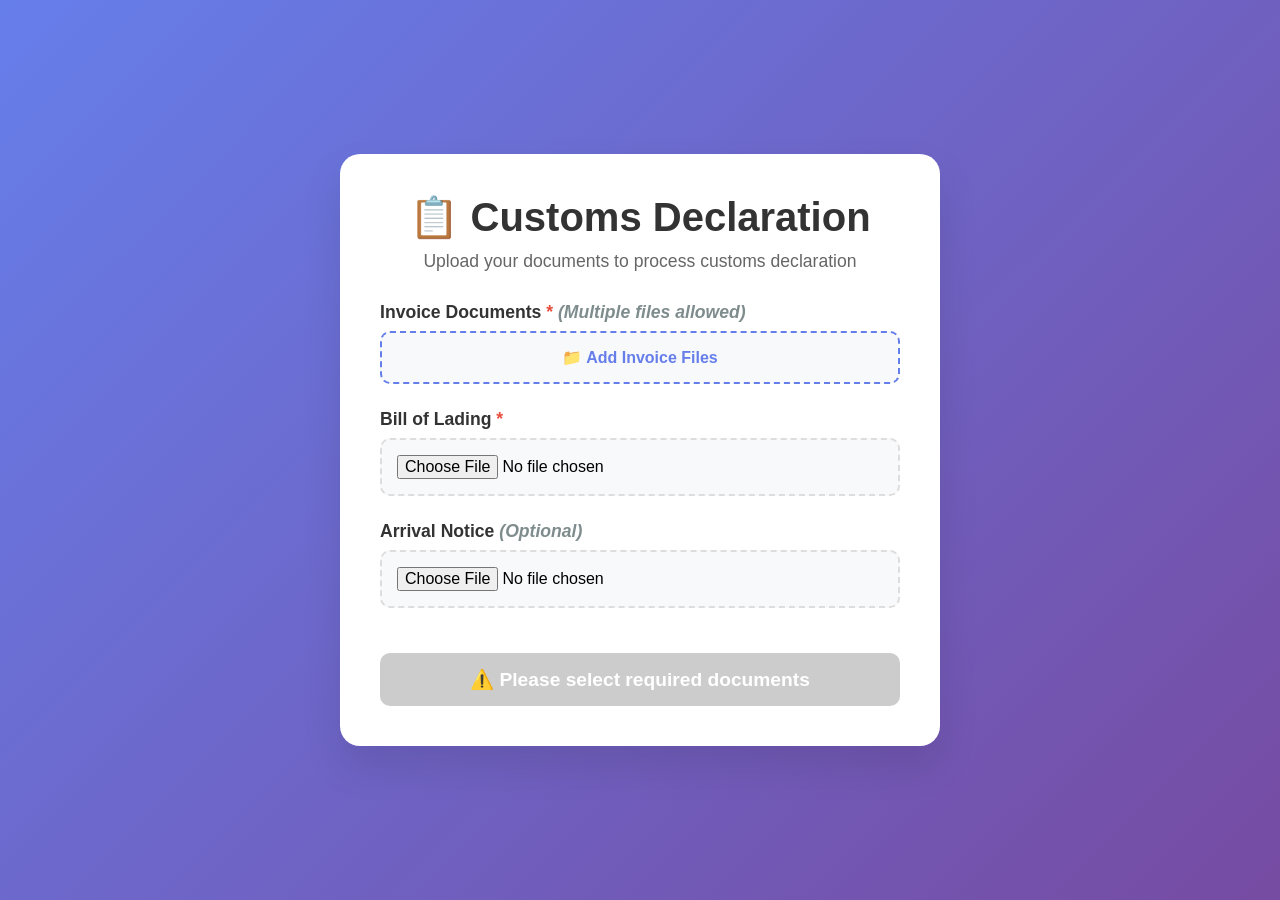
<file: index.html>
<!DOCTYPE html>
<html lang="en">
<head>
    <meta charset="UTF-8">
    <meta name="viewport" content="width=device-width, initial-scale=1.0">
    <title>Customs Declaration Upload</title>
    <style>
        * {
            margin: 0;
            padding: 0;
            box-sizing: border-box;
        }

        body {
            font-family: 'Segoe UI', Tahoma, Geneva, Verdana, sans-serif;
            background: linear-gradient(135deg, #667eea 0%, #764ba2 100%);
            min-height: 100vh;
            display: flex;
            align-items: center;
            justify-content: center;
            padding: 20px;
        }

        .container {
            background: white;
            border-radius: 20px;
            box-shadow: 0 20px 40px rgba(0, 0, 0, 0.1);
            padding: 40px;
            max-width: 600px;
            width: 100%;
        }

        .header {
            text-align: center;
            margin-bottom: 30px;
        }

        .header h1 {
            color: #333;
            font-size: 2.5rem;
            margin-bottom: 10px;
        }

        .header p {
            color: #666;
            font-size: 1.1rem;
        }

        .form-group {
            margin-bottom: 25px;
        }

        .form-group label {
            display: block;
            margin-bottom: 8px;
            color: #333;
            font-weight: 600;
            font-size: 1.1rem;
        }

        .file-input-wrapper {
            position: relative;
            display: inline-block;
            width: 100%;
        }

        .file-input {
            width: 100%;
            padding: 15px;
            border: 2px dashed #ddd;
            border-radius: 10px;
            background: #f8f9fa;
            cursor: pointer;
            transition: all 0.3s ease;
            font-size: 1rem;
        }

        .file-input:hover {
            border-color: #667eea;
            background: #f0f2ff;
        }

        .file-input:focus {
            outline: none;
            border-color: #667eea;
            box-shadow: 0 0 0 3px rgba(102, 126, 234, 0.1);
        }

        .required {
            color: #e74c3c;
            font-weight: bold;
        }

        .optional {
            color: #7f8c8d;
            font-style: italic;
        }

        .submit-btn {
            width: 100%;
            padding: 15px;
            background: linear-gradient(135deg, #667eea 0%, #764ba2 100%);
            color: white;
            border: none;
            border-radius: 10px;
            font-size: 1.2rem;
            font-weight: 600;
            cursor: pointer;
            transition: all 0.3s ease;
            margin-top: 20px;
        }

        .submit-btn:hover {
            transform: translateY(-2px);
            box-shadow: 0 10px 20px rgba(102, 126, 234, 0.3);
        }

        .submit-btn:disabled {
            background: #ccc;
            cursor: not-allowed;
            transform: none;
            box-shadow: none;
        }

        .status {
            margin-top: 20px;
            padding: 15px;
            border-radius: 10px;
            display: none;
        }

        .status.success {
            background: #d4edda;
            color: #155724;
            border: 1px solid #c3e6cb;
        }

        .status.error {
            background: #f8d7da;
            color: #721c24;
            border: 1px solid #f5c6cb;
        }

        .file-info {
            margin-top: 10px;
            padding: 10px;
            background: #e8f5e8;
            border-radius: 5px;
            font-size: 0.9rem;
            color: #2d5a2d;
            display: none;
        }

        .progress-bar {
            width: 100%;
            height: 6px;
            background: #f0f0f0;
            border-radius: 3px;
            overflow: hidden;
            margin-top: 10px;
            display: none;
        }

        .progress-fill {
            height: 100%;
            background: linear-gradient(90deg, #667eea, #764ba2);
            width: 0%;
            transition: width 0.3s ease;
        }

        .add-file-btn {
            width: 100%;
            padding: 15px;
            border: 2px dashed #667eea;
            border-radius: 10px;
            background: #f8f9fa;
            color: #667eea;
            cursor: pointer;
            transition: all 0.3s ease;
            font-size: 1rem;
            font-weight: 600;
        }

        .add-file-btn:hover {
            background: #f0f2ff;
            border-color: #5a6fd8;
        }

        .file-list {
            margin-top: 10px;
            max-height: 200px;
            overflow-y: auto;
            border: 1px solid #e0e0e0;
            border-radius: 8px;
            padding: 10px;
            background: #f9f9f9;
            display: none;
        }

        .file-item {
            display: flex;
            justify-content: space-between;
            align-items: center;
            padding: 8px 12px;
            margin: 5px 0;
            background: white;
            border-radius: 6px;
            border: 1px solid #e0e0e0;
        }

        .file-item-info {
            flex: 1;
        }

        .file-item-name {
            font-weight: 600;
            color: #333;
            margin-bottom: 2px;
        }

        .file-item-size {
            font-size: 0.9rem;
            color: #666;
        }

        .file-item-remove {
            background: #e74c3c;
            color: white;
            border: none;
            border-radius: 4px;
            padding: 4px 8px;
            cursor: pointer;
            font-size: 0.8rem;
        }

        .file-item-remove:hover {
            background: #c0392b;
        }
    </style>
</head>
<body>
    <div class="container">
        <div class="header">
            <h1>📋 Customs Declaration</h1>
            <p>Upload your documents to process customs declaration</p>
        </div>

        <form id="uploadForm">
            <div class="form-group">
                <label for="invoice">Invoice Documents <span class="required">*</span> <span class="optional">(Multiple files allowed)</span></label>
                <div class="file-input-wrapper">
                    <input type="file" id="invoice" name="invoice" class="file-input" accept=".pdf,.jpg,.jpeg,.png,.tiff,.tif" multiple style="display: none;">
                    <button type="button" id="addInvoiceBtn" class="add-file-btn">📁 Add Invoice Files</button>
                </div>
                <div class="file-list" id="invoiceList"></div>
                <div class="file-info" id="invoiceInfo"></div>
            </div>

            <div class="form-group">
                <label for="billOfLading">Bill of Lading <span class="required">*</span></label>
                <div class="file-input-wrapper">
                    <input type="file" id="billOfLading" name="billOfLading" class="file-input" accept=".pdf,.jpg,.jpeg,.png,.tiff,.tif" required>
                </div>
                <div class="file-info" id="billOfLadingInfo"></div>
            </div>

            <div class="form-group">
                <label for="arrivalNotice">Arrival Notice <span class="optional">(Optional)</span></label>
                <div class="file-input-wrapper">
                    <input type="file" id="arrivalNotice" name="arrivalNotice" class="file-input" accept=".pdf,.jpg,.jpeg,.png,.tiff,.tif">
                </div>
                <div class="file-info" id="arrivalNoticeInfo"></div>
            </div>

            <button type="submit" class="submit-btn" id="submitBtn">
                📤 Upload Documents
            </button>
        </form>

        <div class="progress-bar" id="progressBar">
            <div class="progress-fill" id="progressFill"></div>
        </div>

        <div class="status" id="status"></div>
    </div>

    <script>
        // Global variables for file management
        let selectedInvoiceFiles = [];
        const submitBtn = document.getElementById('submitBtn');
        const status = document.getElementById('status');
        const progressBar = document.getElementById('progressBar');
        const progressFill = document.getElementById('progressFill');
        const invoiceInput = document.getElementById('invoice');
        const addInvoiceBtn = document.getElementById('addInvoiceBtn');
        const invoiceList = document.getElementById('invoiceList');
        const invoiceInfo = document.getElementById('invoiceInfo');

        // Add invoice files button click handler
        addInvoiceBtn.addEventListener('click', function() {
            invoiceInput.click();
        });

        // Invoice file input change handler
        invoiceInput.addEventListener('change', function(e) {
            const newFiles = Array.from(e.target.files);
            
            // Add new files to the existing list (avoid duplicates)
            newFiles.forEach(file => {
                const isDuplicate = selectedInvoiceFiles.some(existingFile => 
                    existingFile.name === file.name && existingFile.size === file.size
                );
                
                if (!isDuplicate) {
                    selectedInvoiceFiles.push(file);
                }
            });
            
            updateInvoiceDisplay();
            validateForm();
            
            // Clear the input so the same files can be selected again if needed
            invoiceInput.value = '';
        });

        // Update invoice file display
        function updateInvoiceDisplay() {
            if (selectedInvoiceFiles.length === 0) {
                invoiceList.style.display = 'none';
                invoiceInfo.style.display = 'none';
                return;
            }

            // Show file list
            invoiceList.style.display = 'block';
            invoiceList.innerHTML = '';

            let totalSize = 0;
            selectedInvoiceFiles.forEach((file, index) => {
                const fileSize = (file.size / (1024 * 1024)).toFixed(2);
                totalSize += file.size;

                const fileItem = document.createElement('div');
                fileItem.className = 'file-item';
                fileItem.innerHTML = `
                    <div class="file-item-info">
                        <div class="file-item-name">${file.name}</div>
                        <div class="file-item-size">${fileSize} MB</div>
                    </div>
                    <button type="button" class="file-item-remove" onclick="removeInvoiceFile(${index})">✕</button>
                `;
                invoiceList.appendChild(fileItem);
            });

            // Update summary info
            const totalSizeMB = (totalSize / (1024 * 1024)).toFixed(2);
            invoiceInfo.innerHTML = `
                <strong>Total Files:</strong> ${selectedInvoiceFiles.length}<br>
                <strong>Total Size:</strong> ${totalSizeMB} MB
            `;
            invoiceInfo.style.display = 'block';
        }

        // Remove invoice file function
        function removeInvoiceFile(index) {
            selectedInvoiceFiles.splice(index, 1);
            updateInvoiceDisplay();
            validateForm();
        }

        // Other file inputs (BOL and arrival notice) - keep original behavior
        const otherFileInputs = document.querySelectorAll('.file-input:not(#invoice)');
        otherFileInputs.forEach(input => {
            input.addEventListener('change', function(e) {
                const file = e.target.files[0];
                const fileInfo = document.getElementById(e.target.id + 'Info');
                
                if (file) {
                    const fileSize = (file.size / (1024 * 1024)).toFixed(2);
                    fileInfo.innerHTML = `
                        <strong>Selected:</strong> ${file.name}<br>
                        <strong>Size:</strong> ${fileSize} MB<br>
                        <strong>Type:</strong> ${file.type || 'Unknown'}
                    `;
                    fileInfo.style.display = 'block';
                } else {
                    fileInfo.style.display = 'none';
                }
                
                validateForm();
            });
        });

        function validateForm() {
            const billOfLading = document.getElementById('billOfLading').files[0];
            
            if (selectedInvoiceFiles.length > 0 && billOfLading) {
                submitBtn.disabled = false;
                const fileCount = selectedInvoiceFiles.length;
                submitBtn.textContent = `📤 Upload ${fileCount} Invoice${fileCount > 1 ? 's' : ''} + BOL`;
            } else {
                submitBtn.disabled = true;
                submitBtn.textContent = '⚠️ Please select required documents';
            }
        }

        // Form submission
        document.getElementById('uploadForm').addEventListener('submit', async function(e) {
            e.preventDefault();
            
            const formData = new FormData();
            const billOfLading = document.getElementById('billOfLading').files[0];
            const arrivalNotice = document.getElementById('arrivalNotice').files[0];

            if (selectedInvoiceFiles.length === 0 || !billOfLading) {
                showStatus('Please select at least one invoice and bill of lading document.', 'error');
                return;
            }

            // Add multiple invoice files to FormData
            for (let i = 0; i < selectedInvoiceFiles.length; i++) {
                formData.append('invoices', selectedInvoiceFiles[i]);
            }
            
            formData.append('bill_of_lading', billOfLading);
            if (arrivalNotice) {
                formData.append('arrival_notice', arrivalNotice);
            }
            
            // Add form data
            formData.append('client_id', '1'); // Default client ID
            formData.append('description', 'Customs declaration upload');

            // Show progress
            submitBtn.disabled = true;
            submitBtn.textContent = '⏳ Uploading...';
            progressBar.style.display = 'block';
            status.style.display = 'none';

            try {
                // Show progress animation
                let progress = 0;
                const progressInterval = setInterval(() => {
                    progress += 5;
                    progressFill.style.width = Math.min(progress, 90) + '%';
                }, 100);

                console.log('Making API request to /api/upload-documents...');
                
                // Make actual API call
                const response = await fetch('/api/upload-documents', {
                    method: 'POST',
                    body: formData
                });

                clearInterval(progressInterval);
                progressFill.style.width = '100%';

                console.log('Response status:', response.status);
                console.log('Response ok:', response.ok);

                if (response.ok) {
                    const result = await response.json();
                    console.log('Success result:', result);
                    showStatus(`✅ ${result.message}\nOrder: ${result.order.order_number}\nDocuments: ${result.documents_uploaded.join(', ')}`, 'success');
                } else {
                    const error = await response.json();
                    console.log('Error result:', error);
                    showStatus(`❌ Upload failed: ${error.detail}`, 'error');
                }

            } catch (error) {
                console.error('Fetch error:', error);
                showStatus('Upload failed: ' + error.message, 'error');
            } finally {
                resetForm();
            }
        });



        function showStatus(message, type) {
            status.textContent = message;
            status.className = `status ${type}`;
            status.style.display = 'block';
        }

        function resetForm() {
            submitBtn.disabled = false;
            submitBtn.textContent = '📤 Upload Documents';
            progressBar.style.display = 'none';
            progressFill.style.width = '0%';
            
            // Clear invoice files
            selectedInvoiceFiles = [];
            updateInvoiceDisplay();
            
            // Clear other file inputs
            document.getElementById('billOfLading').value = '';
            document.getElementById('arrivalNotice').value = '';
            document.getElementById('billOfLadingInfo').style.display = 'none';
            document.getElementById('arrivalNoticeInfo').style.display = 'none';
        }

        // Initial validation
        validateForm();
    </script>
</body>
</html>
</file>
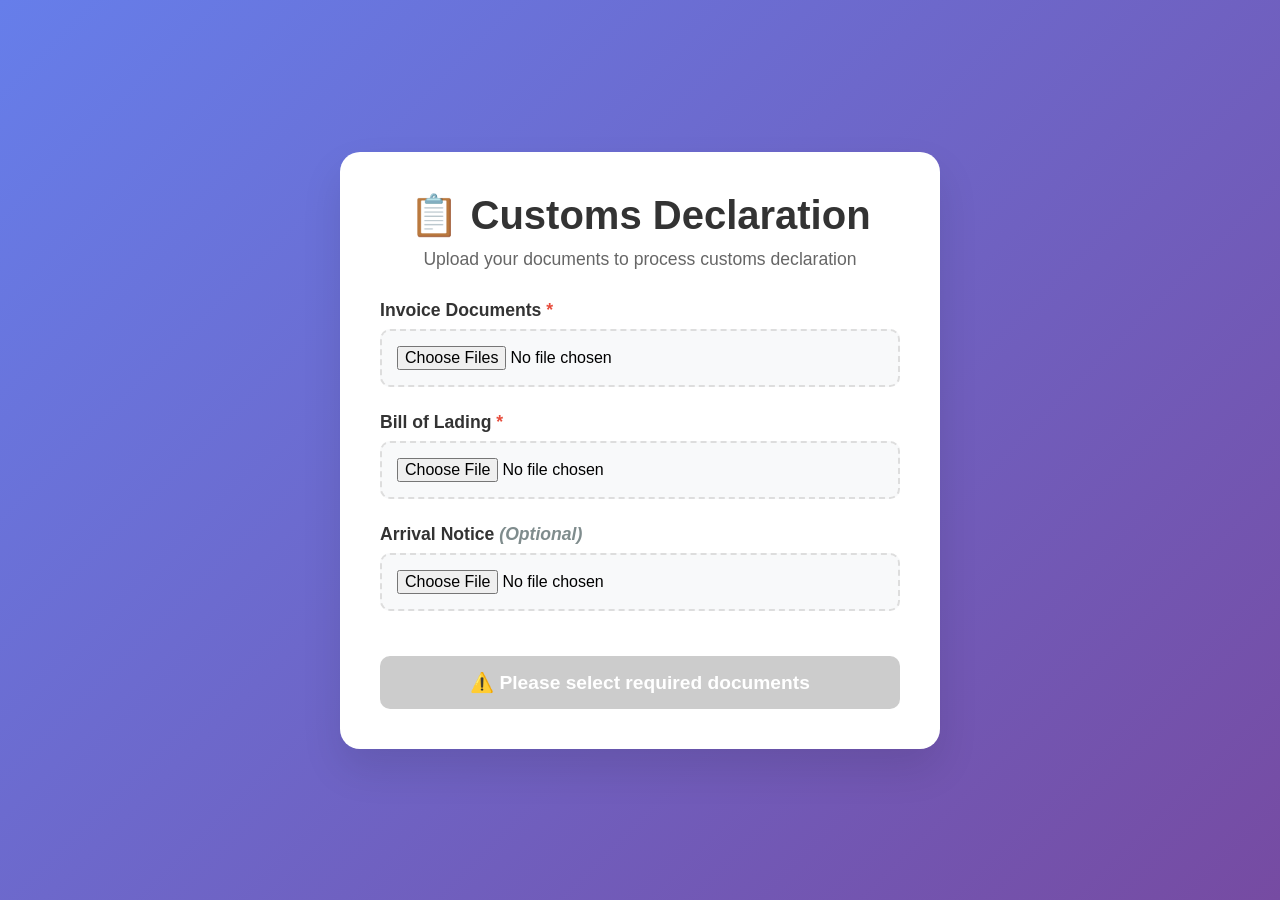
<file: customs_api/index.html>
<!DOCTYPE html>
<html lang="en">
<head>
    <meta charset="UTF-8">
    <meta name="viewport" content="width=device-width, initial-scale=1.0">
    <title>Customs Declaration Upload</title>
    <style>
        * {
            margin: 0;
            padding: 0;
            box-sizing: border-box;
        }

        body {
            font-family: 'Segoe UI', Tahoma, Geneva, Verdana, sans-serif;
            background: linear-gradient(135deg, #667eea 0%, #764ba2 100%);
            min-height: 100vh;
            display: flex;
            align-items: center;
            justify-content: center;
            padding: 20px;
        }

        .container {
            background: white;
            border-radius: 20px;
            box-shadow: 0 20px 40px rgba(0, 0, 0, 0.1);
            padding: 40px;
            max-width: 600px;
            width: 100%;
        }

        .header {
            text-align: center;
            margin-bottom: 30px;
        }

        .header h1 {
            color: #333;
            font-size: 2.5rem;
            margin-bottom: 10px;
        }

        .header p {
            color: #666;
            font-size: 1.1rem;
        }

        .form-group {
            margin-bottom: 25px;
        }

        .form-group label {
            display: block;
            margin-bottom: 8px;
            color: #333;
            font-weight: 600;
            font-size: 1.1rem;
        }

        .file-input-wrapper {
            position: relative;
            display: inline-block;
            width: 100%;
        }

        .file-input {
            width: 100%;
            padding: 15px;
            border: 2px dashed #ddd;
            border-radius: 10px;
            background: #f8f9fa;
            cursor: pointer;
            transition: all 0.3s ease;
            font-size: 1rem;
        }

        .file-input:hover {
            border-color: #667eea;
            background: #f0f2ff;
        }

        .file-input:focus {
            outline: none;
            border-color: #667eea;
            box-shadow: 0 0 0 3px rgba(102, 126, 234, 0.1);
        }

        .required {
            color: #e74c3c;
            font-weight: bold;
        }

        .optional {
            color: #7f8c8d;
            font-style: italic;
        }

        .submit-btn {
            width: 100%;
            padding: 15px;
            background: linear-gradient(135deg, #667eea 0%, #764ba2 100%);
            color: white;
            border: none;
            border-radius: 10px;
            font-size: 1.2rem;
            font-weight: 600;
            cursor: pointer;
            transition: all 0.3s ease;
            margin-top: 20px;
        }

        .submit-btn:hover {
            transform: translateY(-2px);
            box-shadow: 0 10px 20px rgba(102, 126, 234, 0.3);
        }

        .submit-btn:disabled {
            background: #ccc;
            cursor: not-allowed;
            transform: none;
            box-shadow: none;
        }

        .status {
            margin-top: 20px;
            padding: 15px;
            border-radius: 10px;
            display: none;
        }

        .status.success {
            background: #d4edda;
            color: #155724;
            border: 1px solid #c3e6cb;
        }

        .status.error {
            background: #f8d7da;
            color: #721c24;
            border: 1px solid #f5c6cb;
        }

        .file-info {
            margin-top: 10px;
            padding: 10px;
            background: #e8f5e8;
            border-radius: 5px;
            font-size: 0.9rem;
            color: #2d5a2d;
            display: none;
        }

        .progress-bar {
            width: 100%;
            height: 6px;
            background: #f0f0f0;
            border-radius: 3px;
            overflow: hidden;
            margin-top: 10px;
            display: none;
        }

        .progress-fill {
            height: 100%;
            background: linear-gradient(90deg, #667eea, #764ba2);
            width: 0%;
            transition: width 0.3s ease;
        }

        .invoice-list {
            margin-top: 10px;
            max-height: 200px;
            overflow-y: auto;
            border: 1px solid #ddd;
            border-radius: 8px;
            padding: 10px;
            background: #f8f9fa;
            display: none;
        }

        .invoice-item {
            display: flex;
            justify-content: space-between;
            align-items: center;
            padding: 8px 12px;
            margin: 5px 0;
            background: white;
            border-radius: 6px;
            border: 1px solid #e0e0e0;
            font-size: 0.9rem;
        }

        .invoice-item:first-child {
            margin-top: 0;
        }

        .invoice-item:last-child {
            margin-bottom: 0;
        }

        .invoice-name {
            flex: 1;
            color: #333;
            font-weight: 500;
        }

        .invoice-size {
            color: #666;
            margin-left: 10px;
        }

        .remove-invoice {
            background: #e74c3c;
            color: white;
            border: none;
            border-radius: 4px;
            padding: 4px 8px;
            cursor: pointer;
            font-size: 0.8rem;
            margin-left: 10px;
        }

        .remove-invoice:hover {
            background: #c0392b;
        }
    </style>
</head>
<body>
    <div class="container">
        <div class="header">
            <h1>📋 Customs Declaration</h1>
            <p>Upload your documents to process customs declaration</p>
        </div>

        <form id="uploadForm">
            <div class="form-group">
                <label for="invoices">Invoice Documents <span class="required">*</span></label>
                <div class="file-input-wrapper">
                    <input type="file" id="invoices" name="invoices" class="file-input" accept=".pdf,.jpg,.jpeg,.png,.tiff,.tif" multiple required>
                </div>
                <div class="file-info" id="invoicesInfo"></div>
                <div class="invoice-list" id="invoiceList"></div>
            </div>

            <div class="form-group">
                <label for="billOfLading">Bill of Lading <span class="required">*</span></label>
                <div class="file-input-wrapper">
                    <input type="file" id="billOfLading" name="billOfLading" class="file-input" accept=".pdf,.jpg,.jpeg,.png,.tiff,.tif" required>
                </div>
                <div class="file-info" id="billOfLadingInfo"></div>
            </div>

            <div class="form-group">
                <label for="arrivalNotice">Arrival Notice <span class="optional">(Optional)</span></label>
                <div class="file-input-wrapper">
                    <input type="file" id="arrivalNotice" name="arrivalNotice" class="file-input" accept=".pdf,.jpg,.jpeg,.png,.tiff,.tif">
                </div>
                <div class="file-info" id="arrivalNoticeInfo"></div>
            </div>

            <button type="submit" class="submit-btn" id="submitBtn">
                📤 Upload Documents
            </button>
        </form>

        <div class="progress-bar" id="progressBar">
            <div class="progress-fill" id="progressFill"></div>
        </div>

        <div class="status" id="status"></div>
    </div>

    <script>
        // File input handling
        const fileInputs = document.querySelectorAll('.file-input');
        const submitBtn = document.getElementById('submitBtn');
        const status = document.getElementById('status');
        const progressBar = document.getElementById('progressBar');
        const progressFill = document.getElementById('progressFill');
        const invoiceList = document.getElementById('invoiceList');
        const invoicesInput = document.getElementById('invoices');

        // Handle multiple invoice files
        invoicesInput.addEventListener('change', function(e) {
            const files = Array.from(e.target.files);
            const fileInfo = document.getElementById('invoicesInfo');
            
            if (files.length > 0) {
                const totalSize = files.reduce((sum, file) => sum + file.size, 0);
                const totalSizeMB = (totalSize / (1024 * 1024)).toFixed(2);
                
                fileInfo.innerHTML = `
                    <strong>Selected:</strong> ${files.length} file(s)<br>
                    <strong>Total Size:</strong> ${totalSizeMB} MB
                `;
                fileInfo.style.display = 'block';
                
                // Display invoice list
                displayInvoiceList(files);
            } else {
                fileInfo.style.display = 'none';
                invoiceList.style.display = 'none';
            }
            
            validateForm();
        });

        // Handle other file inputs (single files)
        fileInputs.forEach(input => {
            if (input.id !== 'invoices') {
                input.addEventListener('change', function(e) {
                    const file = e.target.files[0];
                    const fileInfo = document.getElementById(e.target.id + 'Info');
                    
                    if (file) {
                        const fileSize = (file.size / (1024 * 1024)).toFixed(2);
                        fileInfo.innerHTML = `
                            <strong>Selected:</strong> ${file.name}<br>
                            <strong>Size:</strong> ${fileSize} MB<br>
                            <strong>Type:</strong> ${file.type || 'Unknown'}
                        `;
                        fileInfo.style.display = 'block';
                    } else {
                        fileInfo.style.display = 'none';
                    }
                    
                    validateForm();
                });
            }
        });

        function displayInvoiceList(files) {
            invoiceList.innerHTML = '';
            
            files.forEach((file, index) => {
                const fileSize = (file.size / (1024 * 1024)).toFixed(2);
                const invoiceItem = document.createElement('div');
                invoiceItem.className = 'invoice-item';
                invoiceItem.innerHTML = `
                    <span class="invoice-name">${file.name}</span>
                    <span class="invoice-size">${fileSize} MB</span>
                    <button type="button" class="remove-invoice" onclick="removeInvoice(${index})">Remove</button>
                `;
                invoiceList.appendChild(invoiceItem);
            });
            
            invoiceList.style.display = 'block';
        }

        function removeInvoice(index) {
            const dt = new DataTransfer();
            const files = Array.from(invoicesInput.files);
            
            files.forEach((file, i) => {
                if (i !== index) {
                    dt.items.add(file);
                }
            });
            
            invoicesInput.files = dt.files;
            
            // Trigger change event to update display
            const event = new Event('change', { bubbles: true });
            invoicesInput.dispatchEvent(event);
        }

        function validateForm() {
            const invoices = document.getElementById('invoices').files;
            const billOfLading = document.getElementById('billOfLading').files[0];
            
            if (invoices.length > 0 && billOfLading) {
                submitBtn.disabled = false;
                submitBtn.textContent = `📤 Upload ${invoices.length} Invoice(s) + BOL`;
            } else {
                submitBtn.disabled = true;
                submitBtn.textContent = '⚠️ Please select required documents';
            }
        }

        // Form submission
        document.getElementById('uploadForm').addEventListener('submit', async function(e) {
            e.preventDefault();
            
            const formData = new FormData();
            const invoices = document.getElementById('invoices').files;
            const billOfLading = document.getElementById('billOfLading').files[0];
            const arrivalNotice = document.getElementById('arrivalNotice').files[0];

            if (invoices.length === 0 || !billOfLading) {
                showStatus('Please select at least one invoice and the bill of lading document.', 'error');
                return;
            }

            // Add multiple invoice files to FormData
            for (let i = 0; i < invoices.length; i++) {
                formData.append('invoices', invoices[i]);
            }
            formData.append('bill_of_lading', billOfLading);
            if (arrivalNotice) {
                formData.append('arrival_notice', arrivalNotice);
            }
            
            // Add form data
            formData.append('client_id', '1'); // Default client ID
            formData.append('description', 'Customs declaration upload');

            // Show progress
            submitBtn.disabled = true;
            submitBtn.textContent = '⏳ Uploading...';
            progressBar.style.display = 'block';
            status.style.display = 'none';

            try {
                // Show progress animation
                let progress = 0;
                const progressInterval = setInterval(() => {
                    progress += 5;
                    progressFill.style.width = Math.min(progress, 90) + '%';
                }, 100);

                console.log('Making API request to /api/upload-documents...');
                
                // Make actual API call
                const response = await fetch('/api/upload-documents', {
                    method: 'POST',
                    body: formData
                });

                clearInterval(progressInterval);
                progressFill.style.width = '100%';

                console.log('Response status:', response.status);
                console.log('Response ok:', response.ok);

                if (response.ok) {
                    const result = await response.json();
                    console.log('Success result:', result);
                    showStatus(`✅ ${result.message}\nOrder: ${result.order.order_number}\nDocuments: ${result.documents_uploaded.join(', ')}`, 'success');
                } else {
                    const error = await response.json();
                    console.log('Error result:', error);
                    showStatus(`❌ Upload failed: ${error.detail}`, 'error');
                }

            } catch (error) {
                console.error('Fetch error:', error);
                showStatus('Upload failed: ' + error.message, 'error');
            } finally {
                resetForm();
            }
        });



        function showStatus(message, type) {
            status.textContent = message;
            status.className = `status ${type}`;
            status.style.display = 'block';
        }

        function resetForm() {
            submitBtn.disabled = false;
            submitBtn.textContent = '📤 Upload Documents';
            progressBar.style.display = 'none';
            progressFill.style.width = '0%';
        }

        // Initial validation
        validateForm();
    </script>
</body>
</html>
</file>
